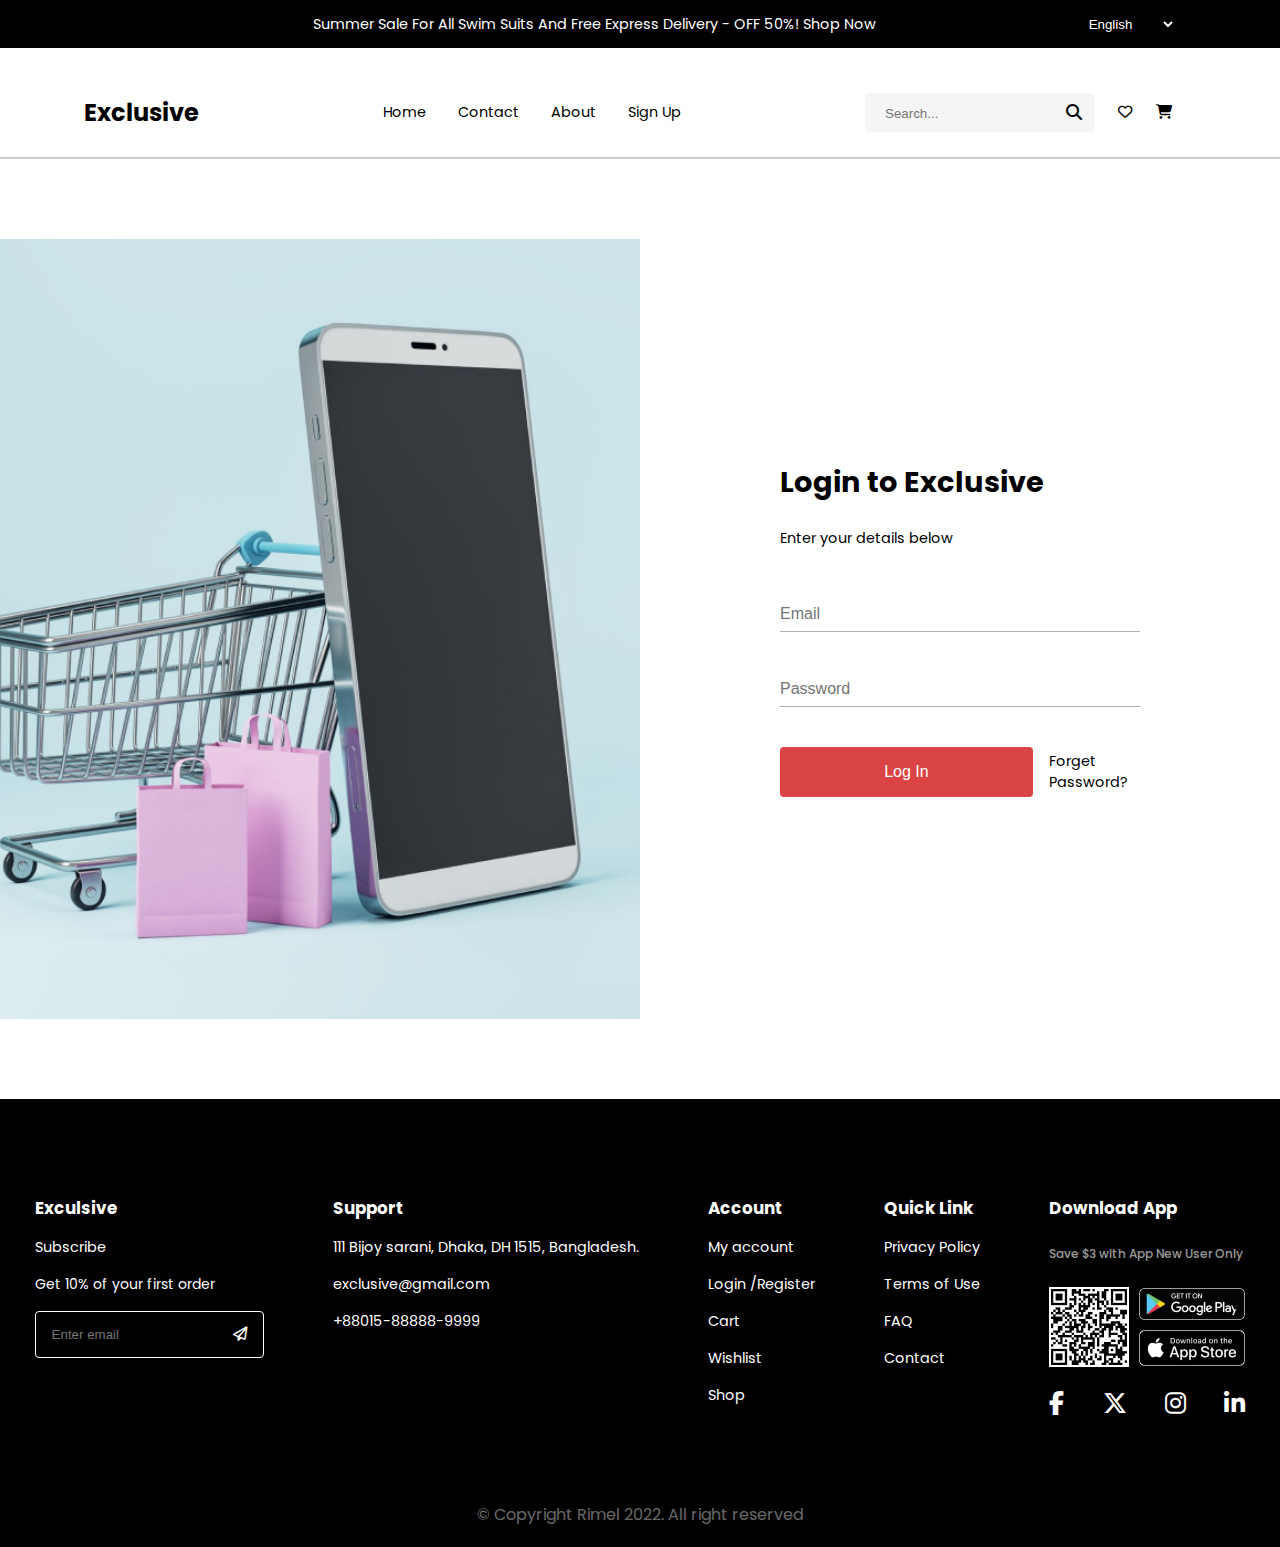
<file: login.html>
<!DOCTYPE html>
<html lang="en">
<head>
    <meta charset="UTF-8">
    <meta name="viewport" content="width=device-width, initial-scale=1.0">
    <title>Document</title>
    <link rel="stylesheet" href="./styles/signup.css">
    <link
      rel="stylesheet"
      href="https://cdnjs.cloudflare.com/ajax/libs/font-awesome/6.6.0/css/all.min.css"
    />
    <link href='https://fonts.googleapis.com/css?family=Poppins' rel='stylesheet'>
</head>
<body>
    <!-- This is the header -->
    <script src="./components/header.js"></script>

    <div class="main">
      <div class="banner-left"></div>

      <div class="banner-right" id="banner-right">
        <form action="" id="login-form">
            <div class="login-header">
                <h1>Login to Exclusive</h1>
                <p>Enter your details below</p>
            </div>
    
            <div class="login-container">
                <input type="email" placeholder="Email" id="lg-email" required>
                <input type="password" placeholder="Password" id="lg-pwd" required>
                
                <div class="login-btn">
                    <button type="submit" class="btn-login-submit" id="btn-login-submit">Log In</button>
                    <a href="#">Forget Password?</a>
                </div>
            </div>
        </form>
      </div>
    </div>

    <!-- This is the footer -->  
    <script src="./components/footer.js"></script>
</body>

<script defer src="./components/login.js"></script>

</html>
</file>
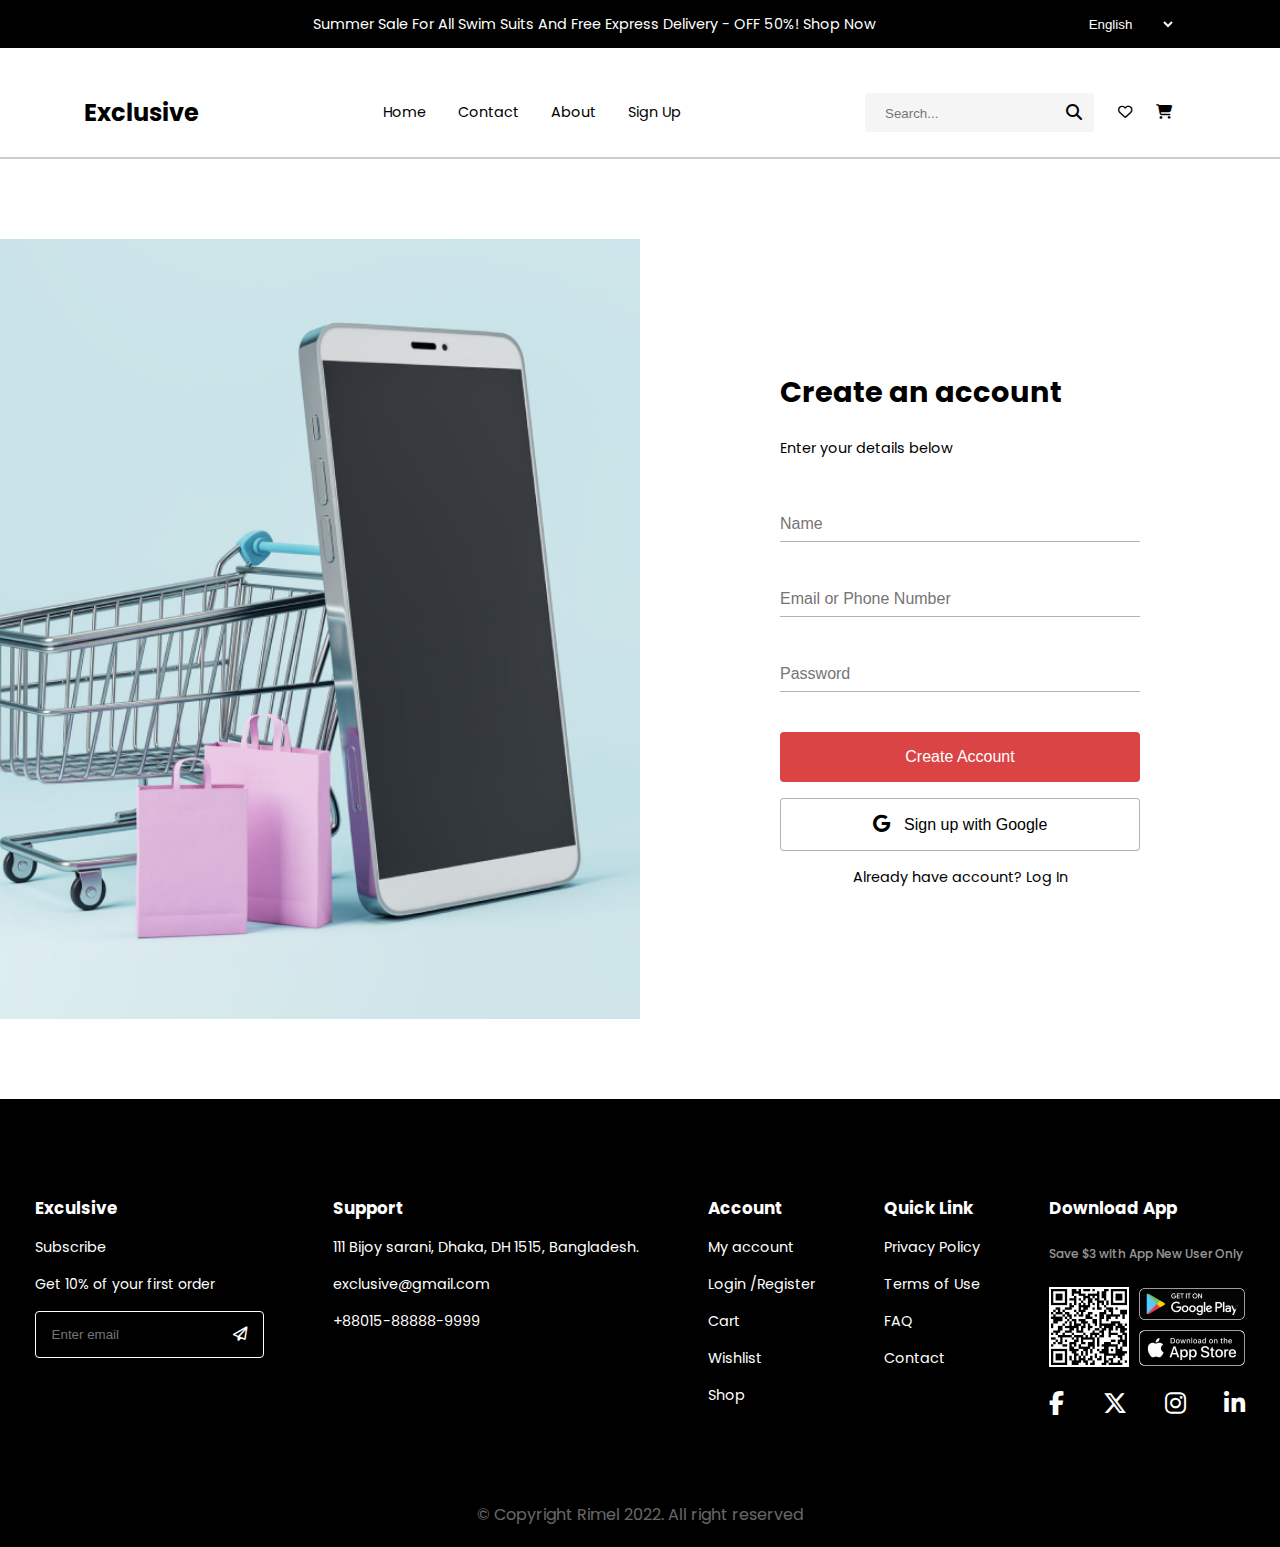
<file: signup.html>
<!DOCTYPE html>
<html lang="en">
<head>
    <meta charset="UTF-8">
    <meta name="viewport" content="width=device-width, initial-scale=1.0">
    <title>Document</title>
    <link rel="stylesheet" href="./styles/signup.css">
    <link
      rel="stylesheet"
      href="https://cdnjs.cloudflare.com/ajax/libs/font-awesome/6.6.0/css/all.min.css"
    />
    <link href='https://fonts.googleapis.com/css?family=Poppins' rel='stylesheet'>
</head>
<body>
    <!-- This is the header -->
    <script src="./components/header.js"></script>

    <div class="main">
      <div class="banner-left"></div>

      <div class="banner-right" id="banner-right">
        <form action="" id="signup-form">
          <div class="signup-header">
            <h1>Create an account</h1>
            <p>Enter your details below</p>
          </div>

          <div class="signup-container">
            <input type="text" placeholder="Name" id="su-name">
            <input type="email" placeholder="Email or Phone Number" id="su-email" >
            <input type="password" placeholder="Password" id="su-pwd">
            
            <div class="signup-btn">
              <button type="submit" class="btn-signup-submit" id="btn-signup-submit" required>Create Account</button>
              <button type="button" class="btn-google"><i class="fa-brands fa-google" required></i> Sign up with Google</button>
              <p>Already have account? <a href="login.html" id="btn-login-switch" required>Log In</a></p>
            </div>
          </div>
        </form>
      </div>
    </div>

    <!-- This is the footer -->  
    <script src="./components/footer.js"></script>
    
</body>
<script src="./components/signup.js"></script>
</html>
</file>
<file: styles/signup.css>
* {
    margin: 0;
    padding: 0;
    box-sizing: border-box;
}

textarea:focus, input:focus {
    outline: none;
}

a {
    text-decoration: none;
}

a:link, a:visited, a:active {
    color: inherit;
    text-decoration: none;
}

a:hover {
    text-decoration: underline;
}

body {
    width: 100%;
    min-height: 100vh;
    font-family: Poppins, Arial, Helvetica, sans-serif;
    font-size: 90%;
}

/* This is the styling for signup page */
.main {
    margin: 80px 0;
    display: flex;
    gap: 0;
    flex-wrap: wrap;
}

.banner-left, .banner-right {
    width: 100%;
    height: auto;
}

.banner-left {
    background: url(../images/signup/signup-bg.png) no-repeat center;
    background-size: cover;
}

.banner-right {
    display: flex;
    flex-direction: column;
    justify-content: center;
    align-items: center;
    padding: 20px;
}

form {
    width: 100%;
    display: flex;
    flex-direction: column;
    gap: 48px;
}

.signup-header, .login-header {
    display: flex;
    flex-direction: column;
    gap: 24px;
}

.signup-container, .login-container {
    display: flex;
    flex-direction: column;
    gap: 40px;
}

.signup-container input, .login-container input {
    padding: 8px 0;
    border: none;
    border-bottom: 1px solid rgba(0, 0, 0, 0.3);
    font-size: 16px;
}

.signup-btn, .login-btn {
    display: flex;
    flex-direction: column;
    align-items: center;
    justify-content: center;
    gap: 16px;
}

.signup-btn button, .login-btn .btn-login-submit {
    width: 100%;
    padding: 16px 0;
    border-radius: 4px;
    border: none;
    background-color: #DB4444;
    color: #fff;
    font-size: 16px;
    font-weight: 500;
}

.signup-btn .btn-google, .login-btn .btn-google {
    border: 1px solid rgba(0, 0, 0, 0.3);
    background-color: #fff;
    color: #000;
}

.signup-btn .btn-google i, .login-btn .btn-google i {
    padding-right: 10px;
    font-size: 18px;
}

.signup-btn p > a, .login-btn a {
    color: #000;
    text-decoration: none;
}

.login-btn {
    flex-direction: row;
    justify-content: space-between;
}

@media (min-width: 768px) {
    .banner-left, .banner-right {
        width: 50%;
        height: 780px;
    }
    form {
        width: 60%;
    }
}

@media (max-width: 767px) {
    .main {
        margin: 20px 0;
    }
    .banner-left, .banner-right {
        height: auto;
    }
    form {
        width: 90%;
        gap: 24px;
    }
}
</file>
